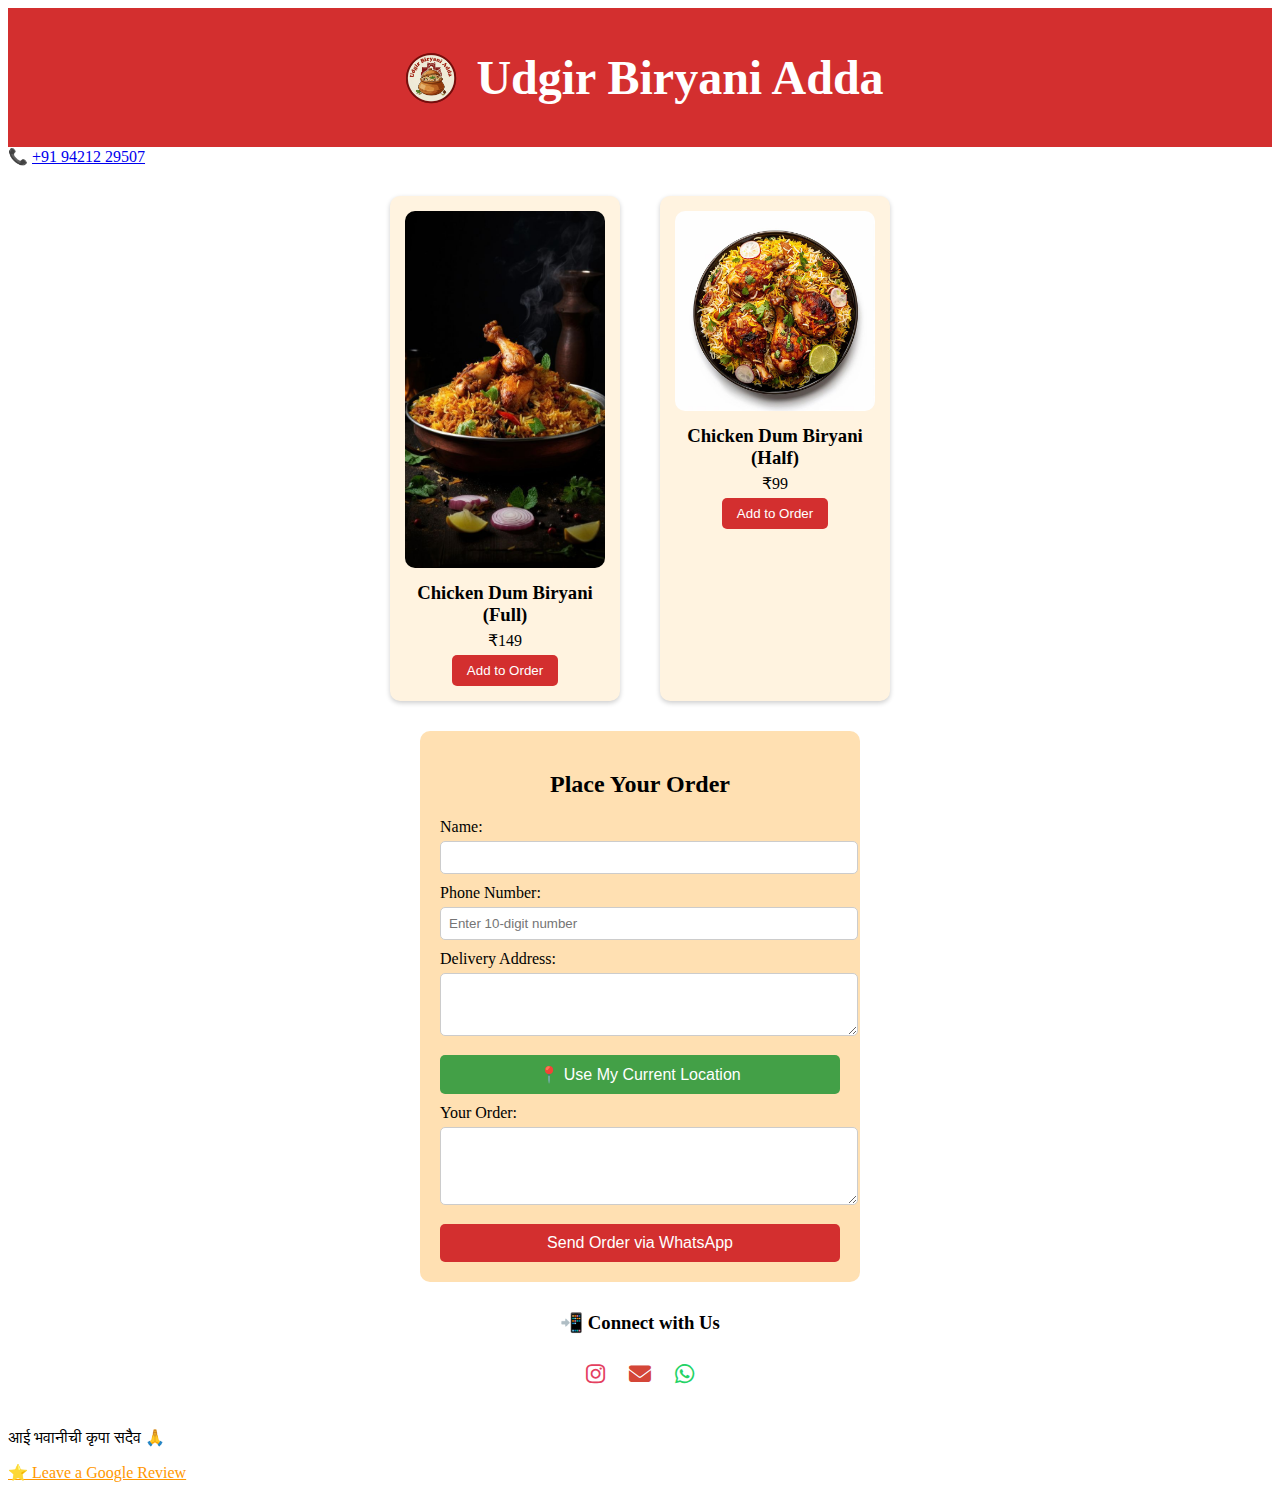
<file: index.html>
<!DOCTYPE html>
<html lang="en">
<head>
  <!-- Charset & Viewport (Keep these at the top) -->
  <meta charset="UTF-8">
  <meta name="viewport" content="width=device-width, initial-scale=1.0">
  
  <!-- Title -->
  <title>Udgir Biryani Adda</title>

  <!-- Theme color (for PWA / browser UI) -->
  <meta name="theme-color" content="#d32f2f">

  <!-- 🔍 SEO Meta Tags -->
  <meta name="description" content="Order delicious Chicken Biryani in Udgir. Fast delivery. Freshly prepared. Contact now!">
  <meta name="keywords" content="Udgir Biryani, Chicken Biryani, Order Biryani Udgir, Udgir Food Delivery, Udgir Biryani Adda">
  <meta name="author" content="Udgir Biryani Adda">

  <!-- 📱 Social Media Sharing (Open Graph for WhatsApp, Facebook) -->
  <meta property="og:title" content="Udgir Biryani Adda">
  <meta property="og:description" content="Order delicious biryani online in Udgir. Fast delivery & quality guaranteed!">
  <meta property="og:image" content="https://harshsabne.github.io/Udgir-biryani-adda/biryani.jpg"> <!-- Use absolute URL for better results -->
  <meta property="og:url" content="https://harshsabne.github.io/Udgir-biryani-adda/"> <!-- Update with your real domain -->
  <meta property="og:type" content="website">

  <!-- 🐦 Twitter Sharing -->
  <meta name="twitter:card" content="summary_large_image">
  <meta name="twitter:title" content="Udgir Biryani Adda">
  <meta name="twitter:description" content="Order your favorite biryani in Udgir now!">
  <meta name="twitter:image" content="biryani.jpg"> <!-- Again, use full URL -->

  <!-- PWA Manifest -->
  <link rel="manifest" href="manifest.json">

  <!-- Favicon -->
  <link rel="icon" href="favicon.png" type="image/png">

  <!-- Fonts / Icons -->
  <link rel="stylesheet" href="https://cdnjs.cloudflare.com/ajax/libs/font-awesome/6.5.0/css/all.min.css">

  <!-- Your Custom Styles -->
  <link rel="stylesheet" href="style.css">

<style>
  /* Menu & Dishes */
  .menu { display: flex; flex-wrap: wrap; justify-content: center; margin: 20px; }
  .dish { background-color: #fff3e0; border-radius: 10px; margin: 10px; padding: 15px; width: 200px; text-align: center; box-shadow: 0px 2px 5px rgba(0,0,0,0.2); position: relative; }
  .dish img { width: 100%; border-radius: 10px; }
  .dish h3 { margin: 10px 0 5px 0; }
  .dish p { margin: 5px 0; }
  .dish button { background-color: #d32f2f; color: white; border: none; padding: 8px 15px; border-radius: 5px; cursor: pointer; }
  .dish button:hover { background-color: #b71c1c; }

  .qty-controls { display: flex; align-items: center; justify-content: center; gap: 10px; margin-top: 8px; }
  .qty-controls button { width: 30px; height: 30px; font-size: 18px; border-radius: 5px; border: none; color: white; cursor: pointer; }
  .qty-minus { background-color: #d32f2f; }
  .qty-plus { background-color: #43a047; }

  /* Order Form */
  .order-form { max-width: 400px; margin: 20px auto; background-color: #ffe0b2; padding: 20px; border-radius: 10px; }
  .order-form h2 { text-align: center; }
  .order-form label { display: block; margin: 10px 0 5px 0; }
  .order-form input, .order-form textarea { width: 100%; padding: 8px; border-radius: 5px; border: 1px solid #ccc; }
  .order-form button { margin-top: 15px; width: 100%; background-color: #d32f2f; color: white; border: none; padding: 10px; border-radius: 5px; font-size: 16px; cursor: pointer; }
  .order-form button:hover { background-color: #b71c1c; }

  .location-btn { background-color: #43a047 !important; color: white !important; border: none; padding: 12px 20px; border-radius: 8px; font-size: 16px; cursor: pointer; margin-top: 10px; width: 100%; transition: background-color 0.3s, transform 0.2s; }
  .location-btn:hover { background-color: #388e3c !important; transform: scale(1.05); }

  .confirmation { text-align: center; color: green; font-weight: bold; margin: 20px 0; display: none; }

  /* Cart Icon */
  #cart-icon { position: fixed; bottom: 20px; right: 20px; background-color: #d32f2f; color: white; padding: 14px 18px; border-radius: 50px; font-size: 20px; cursor: pointer; z-index: 1000; display: none; box-shadow: 0 4px 8px rgba(0,0,0,0.3); transition: transform 0.3s, background-color 0.3s; }
  #cart-icon.animate { transform: scale(1.3); }
  #cart-count { background-color: #fff; color: #d32f2f; border-radius: 50%; padding: 2px 6px; font-weight: bold; position: absolute; top: -8px; right: -8px; font-size: 14px; transition: all 0.3s; }

  /* Toast Notifications */
  .toast { visibility: hidden; max-width: 300px; background-color: rgba(0,0,0,0.85); color: #fff; text-align: center; border-radius: 8px; padding: 12px 20px; position: fixed; z-index: 1001; left: 50%; top: 40%; transform: translate(-50%, 20px); font-size: 16px; opacity: 0; transition: opacity 0.4s ease, transform 0.4s ease; }
  .toast.show { visibility: visible; opacity: 1; transform: translate(-50%, 0); }

  /* Spinner */
  #spinner {
      display: none;
      position: fixed;
      top: 0; left: 0; right: 0; bottom: 0;
      background: rgba(0,0,0,0.4);
      z-index: 2000;
      justify-content: center;
      align-items: center;
  }
  #spinner div {
      border: 6px solid #f3f3f3;
      border-top: 6px solid #d32f2f;
      border-radius: 50%;
      width: 50px;
      height: 50px;
      animation: spin 1s linear infinite;
  }
  @keyframes spin { 100% { transform: rotate(360deg); } }
</style>
</head>
<body>

<!-- Spinner -->
<div id="spinner"><div></div></div>

<!-- Floating Cart Icon -->
<div id="cart-icon" onclick="scrollToOrderForm()">
  <i class="fas fa-shopping-cart"></i>
  <span id="cart-count">0</span>
</div>

<!-- Toast Notification -->
<div id="toast" class="toast"></div>

<!-- PWA Install Popup -->
<div id="pwa-install-popup" style="display:none; position: fixed; bottom: 20px; left: 50%; transform: translateX(-50%);
     background: white; border: 2px solid #d32f2f; padding: 15px 20px; border-radius: 10px; box-shadow: 0 4px 8px rgba(0,0,0,0.2);
     z-index: 9999; text-align: center;">
  <button onclick="closePwaPopup()" style="position: absolute; top: 5px; right: 10px; background: none; border: none; color: #d32f2f; font-size: 18px; cursor: pointer;">✖</button>
  <p style="margin: 0 0 10px 0; font-weight: bold; color: #d32f2f;">Install Udgir Biryani Adda App</p>
  <button id="install-btn" style="background-color: #d32f2f; color: white; border: none; padding: 8px 15px; border-radius: 5px; cursor: pointer;">
    Install App
  </button>
</div>

<header>
  <img src="logo.png" alt="Udgir Biryani Adda Logo" class="logo">
  <h1>Udgir Biryani Adda</h1>
</header>

<div class="contact-bar">
  📞 <a href="tel:+919421229507">+91 94212 29507</a>
</div>

<div class="menu">
  <div class="dish" data-name="Chicken Dum Biryani (Full)" data-price="149">
    <img src="biryani.jpg" alt="Chicken Dum Biryani (Full)">
    <h3>Chicken Dum Biryani (Full)</h3>
    <p>₹149</p>
    <button class="add-btn" onclick="addToOrder(this)">Add to Order</button>
  </div>
  <div class="dish" data-name="Chicken Dum Biryani (Half)" data-price="99">
    <img src="biryani_half.jpg" alt="Chicken Dum Biryani (Half)">
    <h3>Chicken Dum Biryani (Half)</h3>
    <p>₹99</p>
    <button class="add-btn" onclick="addToOrder(this)">Add to Order</button>
  </div>
</div>

<div class="order-form">
  <h2>Place Your Order</h2>
  <form id="orderForm">
    <label for="name">Name:</label>
    <input type="text" id="name" required>

    <label for="phone">Phone Number:</label>
    <input type="tel" id="phone" pattern="[0-9]{10}" maxlength="10" minlength="10"
         inputmode="numeric" placeholder="Enter 10-digit number" required>

    <label for="address">Delivery Address:</label>
    <textarea id="address" rows="3" required></textarea>
    <button type="button" class="location-btn" onclick="captureLocation()">📍 Use My Current Location</button>

    <label for="orderSummary">Your Order:</label>
    <textarea id="orderSummary" rows="4" readonly></textarea>

    <button type="submit">Send Order via WhatsApp</button>
  </form>
</div>

<div class="confirmation" id="confirmation">
  ✅ Thank you! Your order has been sent to WhatsApp. We will contact you shortly.
</div>

<script>
const upiID = "9763321909@ybl";
let orderItems = [];
let totalPrice = 0;
let liveLocationLink = '';
const yourWhatsAppNumber = "919421229507";

// ADD ITEM
function addToOrder(btn) {
  const dish = btn.closest('.dish');
  const name = dish.getAttribute('data-name');
  const price = parseInt(dish.getAttribute('data-price'));

  let item = orderItems.find(i => i.name === name);
  if (!item) { item = { name, price, quantity: 1 }; orderItems.push(item); }

  btn.outerHTML = `
    <div class="qty-controls">
      <button class="qty-minus" onclick="changeQty(this, '${name}', -1)">–</button>
      <span id="qty-${name.replace(/\s+/g, '')}">1</span>
      <button class="qty-plus" onclick="changeQty(this, '${name}', 1)">+</button>
    </div>
  `;
  updateOrderSummary();
  updateCartCount();
}

// CHANGE QUANTITY
function changeQty(el, name, change) {
  const item = orderItems.find(i => i.name === name);
  if (!item) return;
  item.quantity += change;
  if (item.quantity <= 0) {
    orderItems = orderItems.filter(i => i.name !== name);
    const dish = [...document.querySelectorAll('.dish')].find(d => d.getAttribute('data-name') === name);
    if (dish) dish.querySelector('.qty-controls').outerHTML = `<button class="add-btn" onclick="addToOrder(this)">Add to Order</button>`;
  } else {
    document.getElementById(`qty-${name.replace(/\s+/g, '')}`).innerText = item.quantity;
  }
  updateOrderSummary();
  updateCartCount();
}

// UPDATE ORDER SUMMARY
function updateOrderSummary() {
  const orderSummary = document.getElementById('orderSummary');
  totalPrice = orderItems.reduce((sum, i) => sum + i.price * i.quantity, 0);
  let summary = '';
  orderItems.forEach((item,index) => summary += `${index+1}. ${item.name} ×${item.quantity} - ₹${item.price * item.quantity}\n`);
  if(orderItems.length) summary += `\nTotal: ₹${totalPrice}`;
  orderSummary.value = summary;
}

// SHOW TOAST
function showToast(message) {
  const toast = document.getElementById('toast');
  toast.innerText = message;
  toast.classList.add('show');
  setTimeout(() => toast.classList.remove('show'), 3000);
}

// CART ICON
function updateCartCount() {
  const count = orderItems.reduce((sum,i)=>sum+i.quantity,0);
  const cart = document.getElementById('cart-icon');
  const cartCount = document.getElementById('cart-count');
  if(count>0){ cart.style.display='block'; animateCart(); } else cart.style.display='none';
  cartCount.innerText = count;
}
function animateCart() {
  const cart = document.getElementById('cart-icon');
  cart.classList.add('animate');
  setTimeout(()=>cart.classList.remove('animate'),300);
}

// SCROLL TO ORDER FORM
function scrollToOrderForm() { document.querySelector('.order-form').scrollIntoView({behavior:'smooth'}); }

// CAPTURE LOCATION WITH SPINNER
function captureLocation() {
  if(!navigator.geolocation){ showToast('⚠️ Geolocation not supported.'); return; }
  document.getElementById('spinner').style.display='flex';
  navigator.geolocation.getCurrentPosition(
    pos=>{
      const lat=pos.coords.latitude;
      const lon=pos.coords.longitude;
      liveLocationLink=`https://www.google.com/maps?q=${lat},${lon}`;
      document.getElementById('address').value='';
      document.getElementById('address').disabled=true;
      document.getElementById('spinner').style.display='none';
      showToast('📍 Live location captured!');
    },
    err => {
  showToast('⚠️ Could not get location. Enable location services.');
  document.getElementById('spinner').style.display = 'none';
  document.getElementById('address').disabled = false; // <--- ADD THIS
}

);
}

// ORDER SUBMISSION
document.getElementById('orderForm').addEventListener('submit',function(e){
  e.preventDefault();
  if(orderItems.length===0){ showToast('⚠️ Add at least one item!'); return; }
  const name=document.getElementById('name').value;
  const phone=document.getElementById('phone').value;
  if(!/^\d{10}$/.test(phone)){ showToast('⚠️ Enter valid 10-digit phone!'); return; }
  const address=liveLocationLink || document.getElementById('address').value;

  document.getElementById('spinner').style.display='flex';

  let orderText='';
  orderItems.forEach((item,index)=>{ orderText+=`${index+1}. ${item.name} ×${item.quantity} - ₹${item.price*item.quantity}\n`; });
  const upiLink=`upi://pay?pa=${upiID}&pn=UdgirBiryani&am=${totalPrice}&cu=INR`;
  const message=`🛒 *New Biryani Order*\n\nName: ${name}\nPhone: ${phone}\nAddress: ${address}\n\nOrder:\n${orderText}\nTotal: ₹${totalPrice}\n\n💳 Payment Options:\n1. COD\n2. Online: ${upiLink}\n*Send screenshot if paid online*`;

  setTimeout(()=>{
    window.location.href=`https://wa.me/${yourWhatsAppNumber}?text=${encodeURIComponent(message)}`;
    document.getElementById('confirmation').style.display='block';
    document.getElementById('spinner').style.display='none';
    orderItems=[]; totalPrice=0; liveLocationLink='';
    document.getElementById('address').disabled=false;
    document.getElementById('orderForm').reset();
    document.querySelectorAll('.dish').forEach(d=>{
      const controls=d.querySelector('.qty-controls'); 
      if(controls) controls.outerHTML=`<button class="add-btn" onclick="addToOrder(this)">Add to Order</button>`;
    });
    updateOrderSummary();
    updateCartCount();
    showToast('✅ Order sent! We will contact you shortly.');
  },500);
});

// ✅ Register Service Worker
if ("serviceWorker" in navigator) {
  window.addEventListener("load", () => {
    navigator.serviceWorker.register("sw.js")
      .then(reg => console.log("✅ SW registered", reg))
      .catch(err => console.log("❌ SW registration failed:", err));
  });
}

// ✅ Handle Install Prompt
let deferredPrompt;

window.addEventListener("beforeinstallprompt", (e) => {
  console.log("✅ beforeinstallprompt fired");
  e.preventDefault();
  deferredPrompt = e;

  // Show popup after slight delay
  setTimeout(() => {
    const popup = document.getElementById("pwa-install-popup");
    if (popup) popup.style.display = "block";
  }, 1000);
});

document.getElementById("install-btn").addEventListener("click", async () => {
  if (!deferredPrompt) {
    showToast("⚠️ Install prompt not available yet.");
    return;
  }

  deferredPrompt.prompt();
  const { outcome } = await deferredPrompt.userChoice;
  console.log(`User install choice: ${outcome}`);

  if (outcome === "accepted") {
    showToast("✅ App installation started!");
  } else {
    showToast("ℹ️ You cancelled installation.");
  }

  document.getElementById("pwa-install-popup").style.display = "none";
  deferredPrompt = null;
});

function closePwaPopup() {
  document.getElementById("pwa-install-popup").style.display = "none";
}
</script>

<div class="contact-section" style="text-align:center; margin:30px 0;">
  <h3>📲 Connect with Us</h3>
  <a href="https://www.instagram.com/udgirbiryaniadda" target="_blank" style="display:inline-block; margin:10px; font-size:22px; color:#E4405F; text-decoration:none;"><i class="fab fa-instagram"></i></a>
  <a href="mailto:udgirbiryaniadda@gmail.com" style="display:inline-block; margin:10px; font-size:22px; color:#D44638; text-decoration:none;"><i class="fas fa-envelope"></i></a>
  <a href="https://wa.me/919421229507" target="_blank" style="display:inline-block; margin:10px; font-size:22px; color:#25D366; text-decoration:none;"><i class="fab fa-whatsapp"></i></a>
</div>

<footer>
  <p class="footer-blessing">आई भवानीची कृपा सदैव 🙏</p>
  <p><a href="https://g.page/r/CcTYxv67aBCLEAE/review" target="_blank" style="color:#ff9800; text-decoration:underline;">⭐ Leave a Google Review</a></p>
</footer>
</body>
</html>
</file>
<file: style.css>
header {
  background-color: #d32f2f;
  color: white;
  text-align: center;
  padding: 10px 0;
  font-size: 24px;
  font-weight: bold;
  display: flex;
  align-items: center;
  justify-content: center;
}

header .logo {
  height: 70px;      /* Adjust size as needed */
  width: auto;
  margin-right: 10px;
  border-radius: 5px; /* optional */
}
.location-btn {
  background-color: #ff5722;
  color: white;
  border: none;
  padding: 12px 20px;
  border-radius: 8px;
  font-size: 16px;
  cursor: pointer;
  margin-top: 10px;
  width: 100%;
  transition: background-color 0.3s, transform 0.2s;
}
.location-btn:hover {
  background-color: #e64a19;
  transform: scale(1.05);
}
.menu {
  display: grid;
  grid-template-columns: repeat(2, 1fr);
  gap: 20px;
  margin: 20px;
  justify-items: center;
}
.dish {
  background-color: #fff3e0;
  border-radius: 10px;
  padding: 15px;
  width: 200px;
  text-align: center;
  box-shadow: 0px 2px 5px rgba(0,0,0,0.2);
}
.dish img {
  width: 100%;
  border-radius: 10px;
}
.cold-drink {
  grid-column: 1 / span 2; /* take full row */
  justify-self: center;    /* center inside row */
}
</file>
